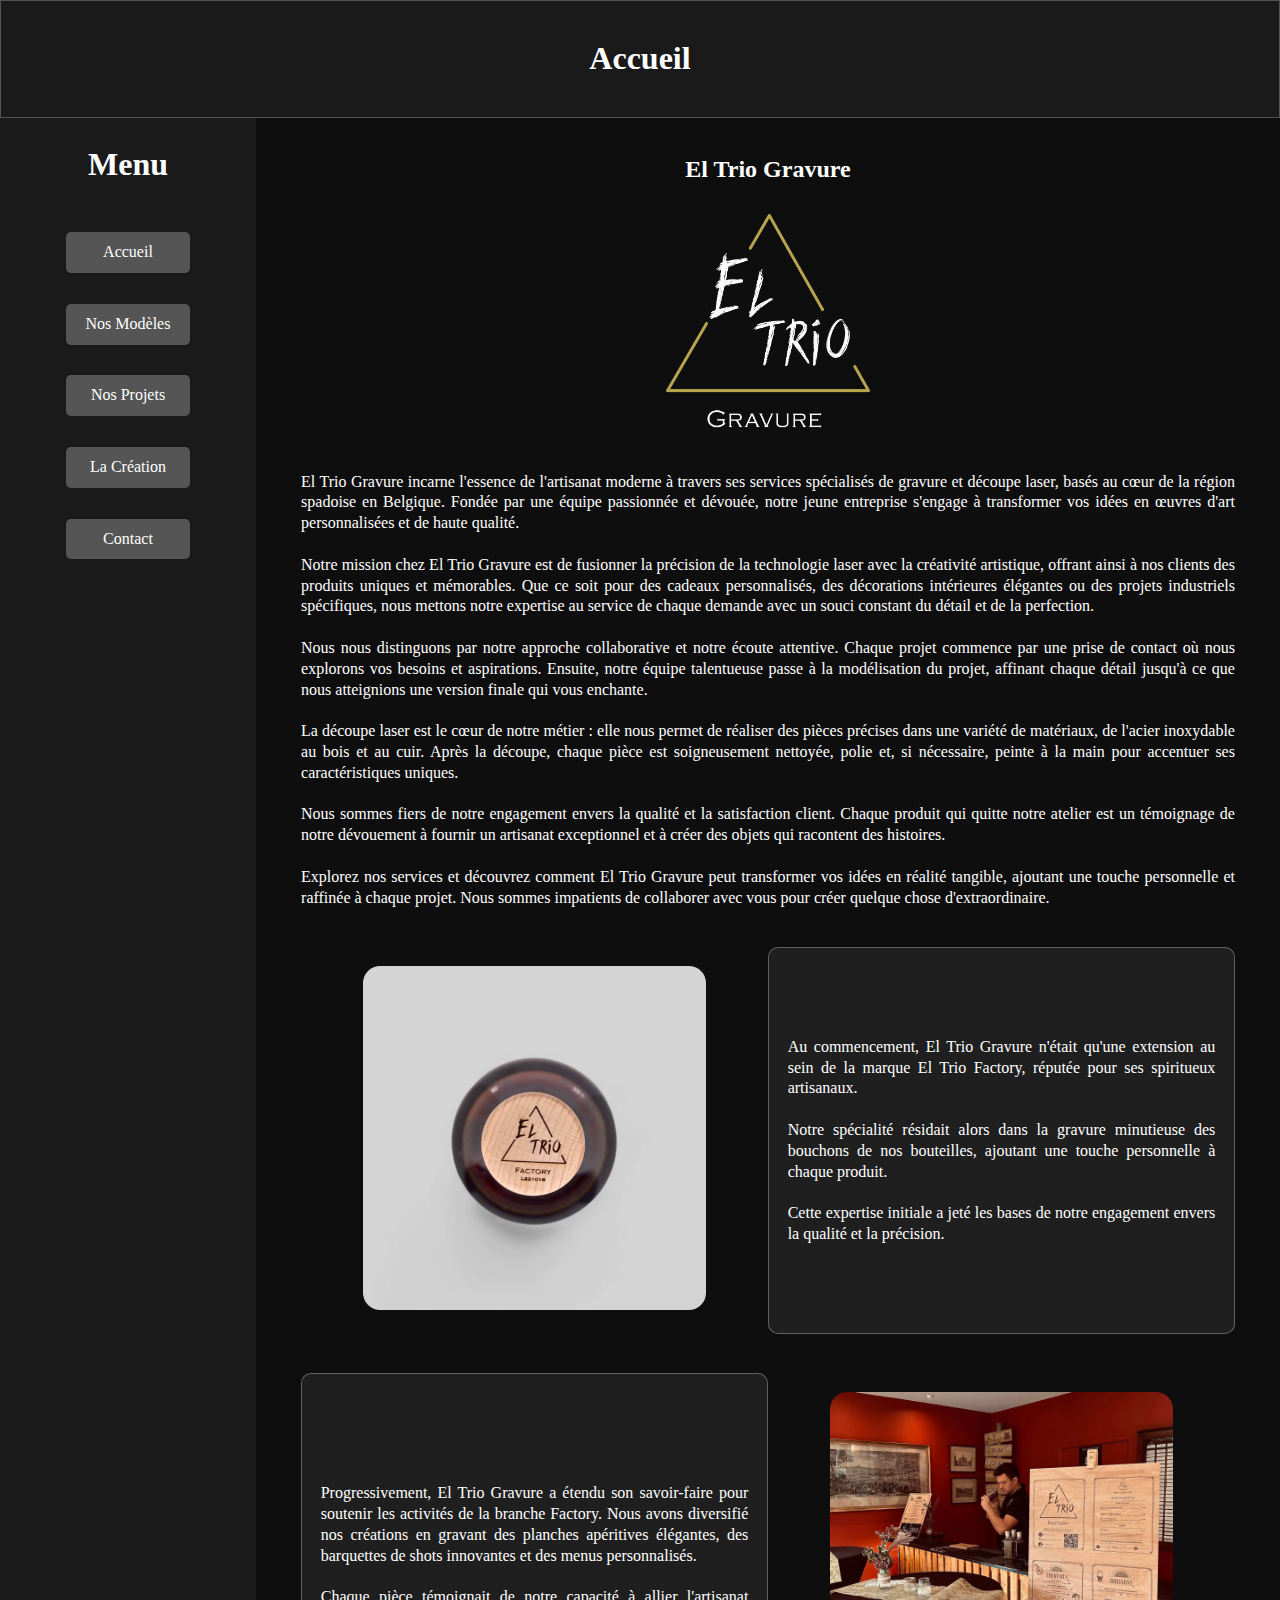
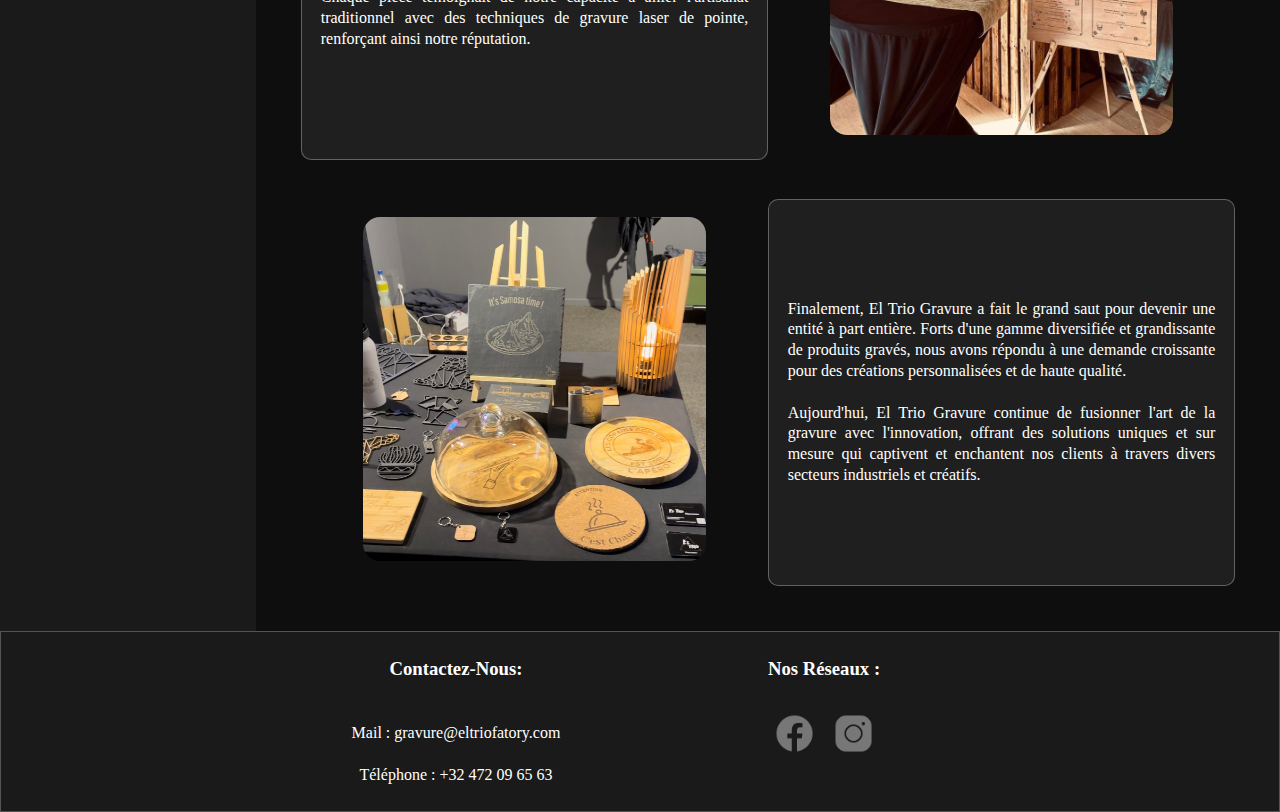
<file: index.html>
<!DOCTYPE html>
<html lang="en">
    <head>
        <meta charset="UTF-8">
        <title>Accueil</title>
        <link rel="icon" href="Ressources/Logo%20avec%20fond%20en%20cercle.png" type="image/png">
        <link rel="stylesheet" href="index.css">
        <link rel="stylesheet" href="normalize.css">
    </head>

    <body>
           <header>
               <h1>Accueil</h1>
           </header>

            <div class="inter">
                <nav>
                    <p><h3>Menu</h3><br><br></p>
                    <ul>
                        <li> <a href="index.html">Accueil</a></li>
                        <br>
                        <li><a href="Nos%20Modèles.html">Nos Modèles</a></li>
                        <br>
                        <li> <a href="Nos%20Projets.html">Nos Projets</a></li>
                        <br>
                        <li> <a href="La%20Création.html">La Création</a></li>
                        <br>
                        <li> <a href="Contact.html">Contact</a></li>
                        <br>
                    </ul>
                </nav>

               <main>
                   <div class="ETG">
                       <p><h2>El Trio Gravure</h2></p>
                   </div>

                   <div class="logo">
                        <img src="Ressources/Logo%20Gravure%20Typo%20Blanche%20sans%20fond%20.png" alt="Logo El Trio Gravure" class="logoimg">
                   </div>

                   <div class="about0">
                       <p>
                           El Trio Gravure incarne l'essence de l'artisanat moderne à travers ses services spécialisés de gravure et découpe laser, basés au cœur de la région spadoise en Belgique. Fondée par une équipe passionnée et dévouée, notre jeune entreprise s'engage à transformer vos idées en œuvres d'art personnalisées et de haute qualité.
                            <br><br>
                           Notre mission chez El Trio Gravure est de fusionner la précision de la technologie laser avec la créativité artistique, offrant ainsi à nos clients des produits uniques et mémorables. Que ce soit pour des cadeaux personnalisés, des décorations intérieures élégantes ou des projets industriels spécifiques, nous mettons notre expertise au service de chaque demande avec un souci constant du détail et de la perfection.
                           <br><br>
                           Nous nous distinguons par notre approche collaborative et notre écoute attentive. Chaque projet commence par une prise de contact où nous explorons vos besoins et aspirations. Ensuite, notre équipe talentueuse passe à la modélisation du projet, affinant chaque détail jusqu'à ce que nous atteignions une version finale qui vous enchante.
                           <br><br>
                           La découpe laser est le cœur de notre métier : elle nous permet de réaliser des pièces précises dans une variété de matériaux, de l'acier inoxydable au bois et au cuir. Après la découpe, chaque pièce est soigneusement nettoyée, polie et, si nécessaire, peinte à la main pour accentuer ses caractéristiques uniques.
                           <br><br>
                           Nous sommes fiers de notre engagement envers la qualité et la satisfaction client. Chaque produit qui quitte notre atelier est un témoignage de notre dévouement à fournir un artisanat exceptionnel et à créer des objets qui racontent des histoires.
                           <br><br>
                           Explorez nos services et découvrez comment El Trio Gravure peut transformer vos idées en réalité tangible, ajoutant une touche personnelle et raffinée à chaque projet. Nous sommes impatients de collaborer avec vous pour créer quelque chose d'extraordinaire.
                       </p>
                   </div>
                   
                   <div class="about1">
                       <div class="imgabout1">
                           <img src="Ressources/bouchon.jpeg" alt="???" class="pic1">
                       </div>

                       <div class="txtabout1">
                           <p>
                               Au commencement, El Trio Gravure n'était qu'une extension au sein de la marque El Trio Factory, réputée pour ses spiritueux artisanaux. <br><br> Notre spécialité résidait alors dans la gravure minutieuse des bouchons de nos bouteilles, ajoutant une touche personnelle à chaque produit.  <br><br>Cette expertise initiale a jeté les bases de notre engagement envers la qualité et la précision.
                           </p>
                       </div>
                   </div>

                   <div class="about2">
                       <div class="imgabout2">
                           <img src="Ressources/menu.jpeg" alt="???" class="pic2">
                       </div>

                       <div class="txtabout2">
                           <p>
                               Progressivement, El Trio Gravure a étendu son savoir-faire pour soutenir les activités de la branche Factory. Nous avons diversifié nos créations en gravant des planches apéritives élégantes, des barquettes de shots innovantes et des menus personnalisés.  <br><br>Chaque pièce témoignait de notre capacité à allier l'artisanat traditionnel avec des techniques de gravure laser de pointe, renforçant ainsi notre réputation.
                           </p>
                       </div>
                   </div>

                   <div class="about3">
                       <div class="imgabout3">
                           <img src="Ressources/etgfinal.jpeg" alt="???" class="pic3">
                       </div>

                       <div class="txtabout3">
                           <p>
                               Finalement, El Trio Gravure a fait le grand saut pour devenir une entité à part entière. Forts d'une gamme diversifiée et grandissante de produits gravés, nous avons répondu à une demande croissante pour des créations personnalisées et de haute qualité. <br><br> Aujourd'hui, El Trio Gravure continue de fusionner l'art de la gravure avec l'innovation, offrant des solutions uniques et sur mesure qui captivent et enchantent nos clients à travers divers secteurs industriels et créatifs.
                           </p>
                       </div>
                   </div>

               </main>
            </div>


            <footer>
                <div class="telmail">
                   <p> <h3>Contactez-Nous: </h3><br><br></p>
                    <p>
                        Mail : <a href="mailto:gravure@eltriofatory.com">gravure@eltriofatory.com</a> <br><br>
                        Téléphone : <a href="tel:+32472096563">+32 472 09 65 63</a>
                    </p>
                </div>
                <div class="reseaux">
                    <h3>Nos Réseaux :<br><br></h3>
                    <p>
                        <a href="https://www.facebook.com/el.trio.gravure" target="_blank"><img src="Ressources/FB2.png" alt="Facebook" class="resicon"></a>
                        <a href="https://www.instagram.com/el_trio_gravure/" target="_blank"><img src="Ressources/IN2.png" alt="Instagram" class="resicon"></a>
                    </p>
                </div>
        </footer>
    </body>
</html>
</file>
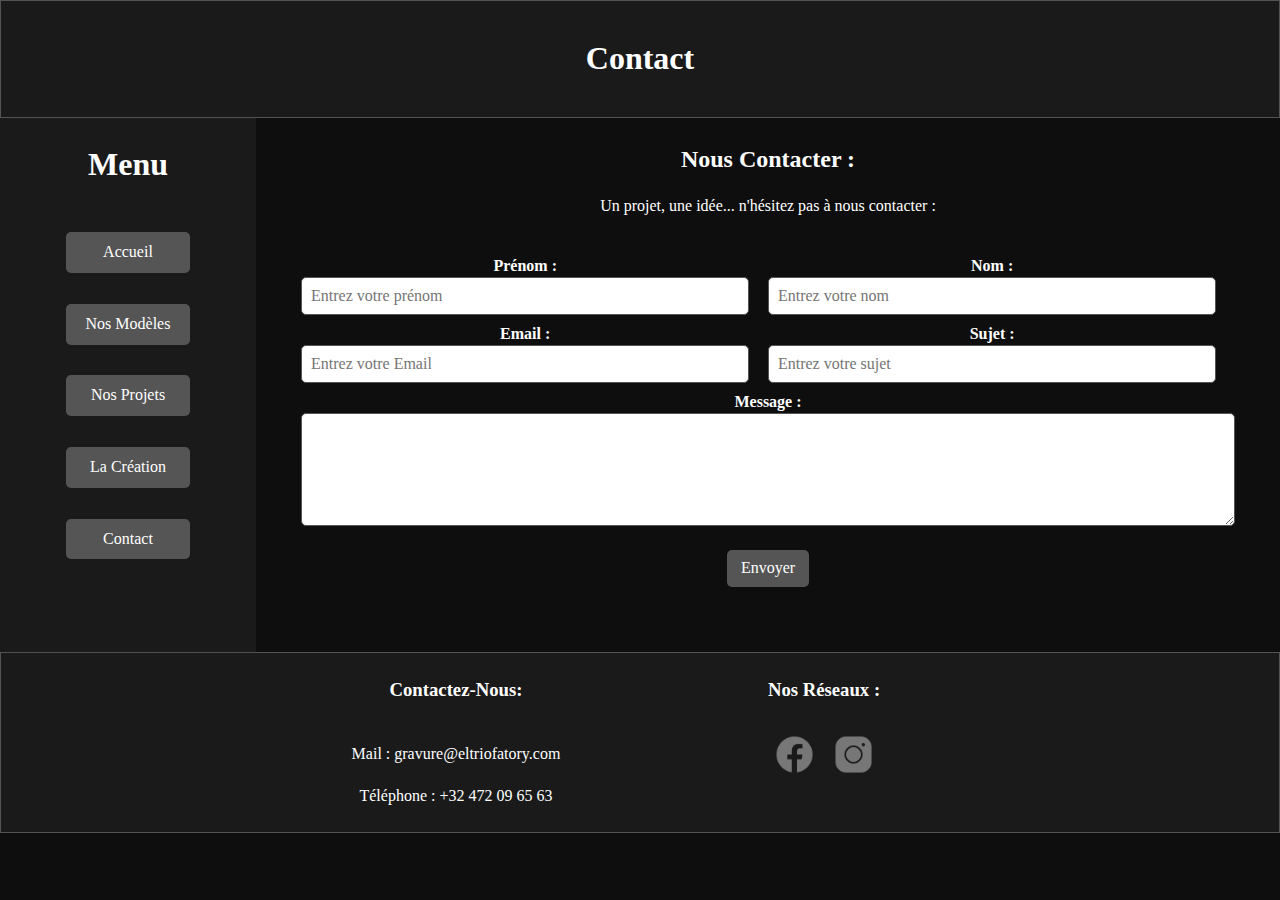
<file: Contact.html>
<!DOCTYPE html>
<html lang="en">
    <head>
        <meta charset="UTF-8">
        <title>Contact</title>
        <link rel="icon" href="Ressources/Logo%20avec%20fond%20en%20cercle.png" type="image/png">
        <link rel="stylesheet" href="Contact.css">
        <link rel="stylesheet" href="normalize.css">
    </head>

    <body>
           <header>
               <h1>Contact</h1>
           </header>

            <div class="inter">
                <nav>
                    <p><h3>Menu</h3><br><br></p>
                    <ul>
                        <li> <a href="index.html">Accueil</a></li>
                        <br>
                        <li><a href="Nos%20Modèles.html">Nos Modèles</a></li>
                        <br>
                        <li> <a href="Nos%20Projets.html">Nos Projets</a></li>
                        <br>
                        <li> <a href="La%20Création.html">La Création</a></li>
                        <br>
                        <li> <a href="Contact.html">Contact</a></li>
                        <br>
                    </ul>
                </nav>

               <main>
                   <div class="Con0">
                       <p><h2>Nous Contacter :</h2> <br></p>
                   </div>

                   <div class="Con1">
                       <p>
                           Un projet, une idée... n'hésitez pas à nous contacter :
                       </p>
                   </div>

                   <div class="formu">
                       <form action="" method="post" >
                           <div class="prenom-nom">
                               <div class="prenom">

                                   <label for="prenom">Prénom :</label>
                                   <input type="text" id="prenom" name="surname" placeholder="Entrez votre prénom" required>
                               </div>

                               <div class="nom">
                                   <label for="nom">Nom :</label>
                                   <input type="text" id="nom" name="name" placeholder="Entrez votre nom" required>
                               </div>
                           </div>
                           <div class="mail-sujet">
                               <div class="mail">
                                    <label for="email">Email : </label>
                                    <input type="email" id="email" name="email" placeholder="Entrez votre Email" required>
                               </div>

                               <div class="sujet">
                                    <label for="sujet">Sujet : </label>
                                    <input type="text" id="sujet" name="subject" placeholder="Entrez votre sujet" required>
                               </div>
                           </div>

                           <div class="message">
                                <label for="texte">Message : </label>
                                <textarea id="texte" name="message" rows="4" required></textarea>
                           </div>

                           <div class="envoyer">
                               <button type="submit">Envoyer</button>
                           </div>

                       </form>

                   </div>
               </main>
            </div>


            <footer>
                <div class="telmail">
                    <p> <h3>Contactez-Nous: </h3><br><br></p>
                    <p>
                        Mail : <a href="mailto:gravure@eltriofatory.com">gravure@eltriofatory.com</a> <br><br>
                        Téléphone : <a href="tel:+32472096563">+32 472 09 65 63</a>
                    </p>
                </div>
                <div class="reseaux">
                    <h3>Nos Réseaux :<br><br></h3>
                    <p>
                        <a href="https://www.facebook.com/el.trio.gravure" target="_blank"><img src="Ressources/FB2.png" alt="Facebook" class="resicon"></a>
                        <a href="https://www.instagram.com/el_trio_gravure/" target="_blank"><img src="Ressources/IN2.png" alt="Instagram" class="resicon"></a>
                    </p>
                </div>
            </footer>
    </body>
</html>
</file>
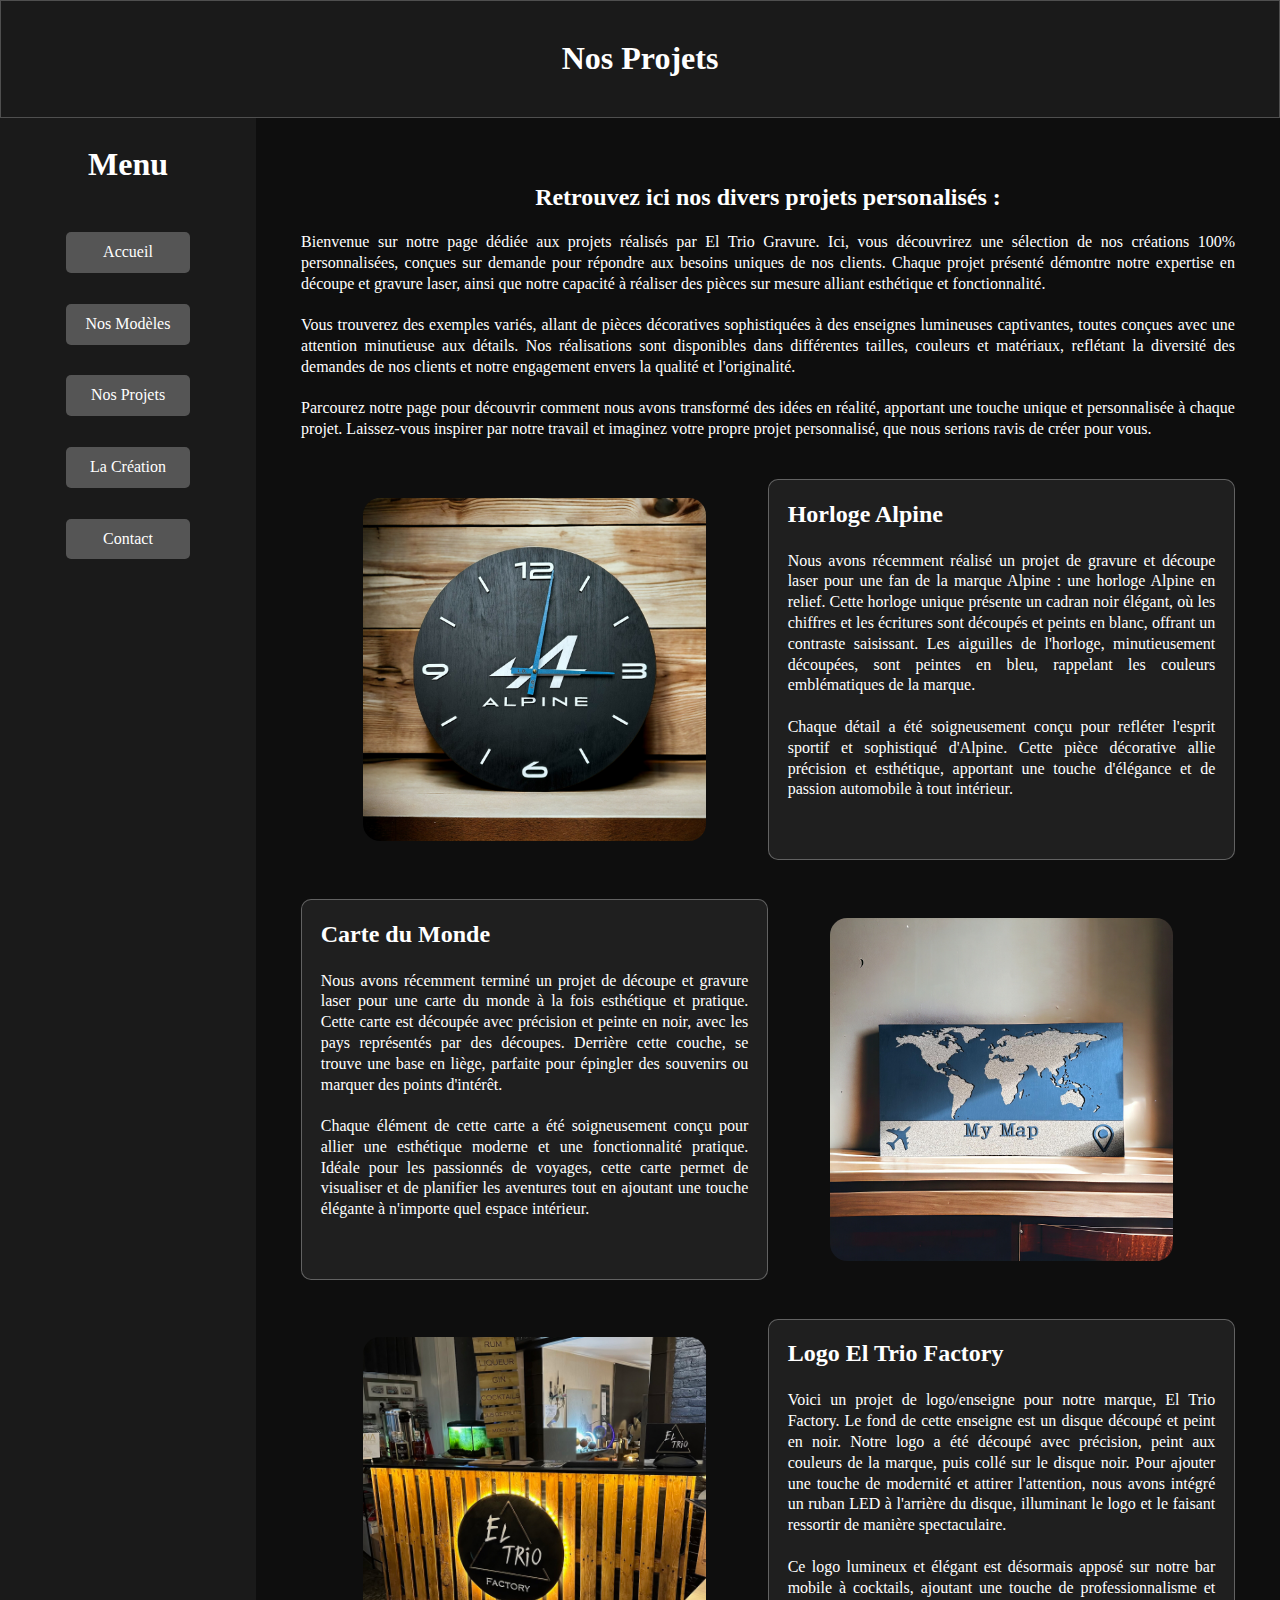
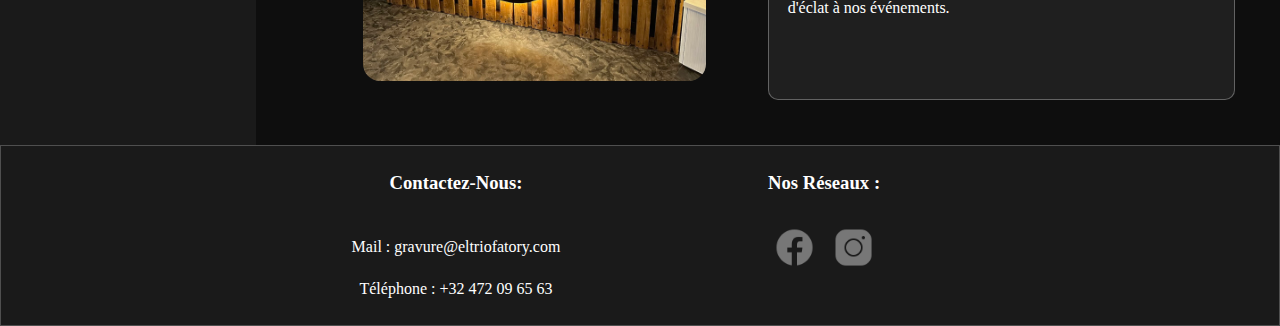
<file: Nos Projets.html>
<!DOCTYPE html>
<html lang="en">
    <head>
        <meta charset="UTF-8">
        <title>Nos Projets</title>
        <link rel="icon" href="Ressources/Logo%20avec%20fond%20en%20cercle.png" type="image/png">
        <link rel="stylesheet" href="Nos%20Projets.css">
        <link rel="stylesheet" href="normalize.css">
    </head>

    <body>
           <header>
               <h1>Nos Projets</h1>
           </header>
            <div class="inter">
                <nav>
                    <p><h3>Menu</h3><br><br></p>
                    <ul>
                        <li> <a href="index.html">Accueil</a></li>
                        <br>
                        <li><a href="Nos%20Modèles.html">Nos Modèles</a></li>
                        <br>
                        <li> <a href="Nos%20Projets.html">Nos Projets</a></li>
                        <br>
                        <li> <a href="La%20Création.html">La Création</a></li>
                        <br>
                        <li> <a href="Contact.html">Contact</a></li>
                        <br>
                    </ul>
                </nav>

               <main>
                   <div class="pr0">
                       <h2>Retrouvez ici nos divers projets personalisés : </h2>
                       <p>
                           Bienvenue sur notre page dédiée aux projets réalisés par El Trio Gravure. Ici, vous découvrirez une sélection de nos créations 100% personnalisées, conçues sur demande pour répondre aux besoins uniques de nos clients. Chaque projet présenté démontre notre expertise en découpe et gravure laser, ainsi que notre capacité à réaliser des pièces sur mesure alliant esthétique et fonctionnalité.
                            <br><br>
                           Vous trouverez des exemples variés, allant de pièces décoratives sophistiquées à des enseignes lumineuses captivantes, toutes conçues avec une attention minutieuse aux détails. Nos réalisations sont disponibles dans différentes tailles, couleurs et matériaux, reflétant la diversité des demandes de nos clients et notre engagement envers la qualité et l'originalité.
                            <br><br>
                           Parcourez notre page pour découvrir comment nous avons transformé des idées en réalité, apportant une touche unique et personnalisée à chaque projet. Laissez-vous inspirer par notre travail et imaginez votre propre projet personnalisé, que nous serions ravis de créer pour vous.
                       </p>
                   </div>
                   
                   <div class="pr1">
                       <div class="imgpr1">
                           <img src="Ressources/horloge.JPG" alt="horloge alpine réalisée à la gravuse/découpeuse laser." class="pic1">
                       </div>

                       <div class="txtpr1">
                           <h2>Horloge Alpine</h2>
                           <p>
                               <br>Nous avons récemment réalisé un projet de gravure et découpe laser pour une fan de la marque Alpine : une horloge Alpine en relief. Cette horloge unique présente un cadran noir élégant, où les chiffres et les écritures sont découpés et peints en blanc, offrant un contraste saisissant. Les aiguilles de l'horloge, minutieusement découpées, sont peintes en bleu, rappelant les couleurs emblématiques de la marque. <br><br>Chaque détail a été soigneusement conçu pour refléter l'esprit sportif et sophistiqué d'Alpine. Cette pièce décorative allie précision et esthétique, apportant une touche d'élégance et de passion automobile à tout intérieur.
                           </p>
                       </div>
                   </div>

                   <div class="pr2">
                       <div class="imgpr2">
                           <img src="Ressources/worldmap.JPG" alt="Carte du monde en bois et liège." class="pic2">
                       </div>

                       <div class="txtpr2">
                           <h2>Carte du Monde</h2>
                           <p>
                               <br>Nous avons récemment terminé un projet de découpe et gravure laser pour une carte du monde à la fois esthétique et pratique. Cette carte est découpée avec précision et peinte en noir, avec les pays représentés par des découpes. Derrière cette couche, se trouve une base en liège, parfaite pour épingler des souvenirs ou marquer des points d'intérêt. <br><br>Chaque élément de cette carte a été soigneusement conçu pour allier une esthétique moderne et une fonctionnalité pratique. Idéale pour les passionnés de voyages, cette carte permet de visualiser et de planifier les aventures tout en ajoutant une touche élégante à n'importe quel espace intérieur.
                           </p>
                       </div>
                   </div>

                   <div class="pr3">
                       <div class="imgpr3">
                           <img src="Ressources/logobar.jpeg" alt="Logo en bois de la société El Trio Factory réalisé à la graveuse laser" class="pic3">
                       </div>

                       <div class="txtpr3">
                           <h2>Logo El Trio Factory</h2>
                           <p>
                               <br>Voici un projet de logo/enseigne pour notre marque, El Trio Factory. Le fond de cette enseigne est un disque découpé et peint en noir. Notre logo a été découpé avec précision, peint aux couleurs de la marque, puis collé sur le disque noir. Pour ajouter une touche de modernité et attirer l'attention, nous avons intégré un ruban LED à l'arrière du disque, illuminant le logo et le faisant ressortir de manière spectaculaire. <br><br>Ce logo lumineux et élégant est désormais apposé sur notre bar mobile à cocktails, ajoutant une touche de professionnalisme et d'éclat à nos événements.
                           </p>
                       </div>
                   </div>

               </main>
            </div>


            <footer>
                <div class="telmail">
                    <p> <h3>Contactez-Nous: </h3><br><br></p>
                    <p>
                        Mail : <a href="mailto:gravure@eltriofatory.com">gravure@eltriofatory.com</a> <br><br>
                        Téléphone : <a href="tel:+32472096563">+32 472 09 65 63</a>
                    </p>
                </div>
                <div class="reseaux">
                    <h3>Nos Réseaux :<br><br></h3>
                    <p>
                        <a href="https://www.facebook.com/el.trio.gravure" target="_blank"><img src="Ressources/FB2.png" alt="Facebook" class="resicon"></a>
                        <a href="https://www.instagram.com/el_trio_gravure/" target="_blank"><img src="Ressources/IN2.png" alt="Instagram" class="resicon"></a>
                    </p>
                </div>
            </footer>

    </body>
</html>
</file>
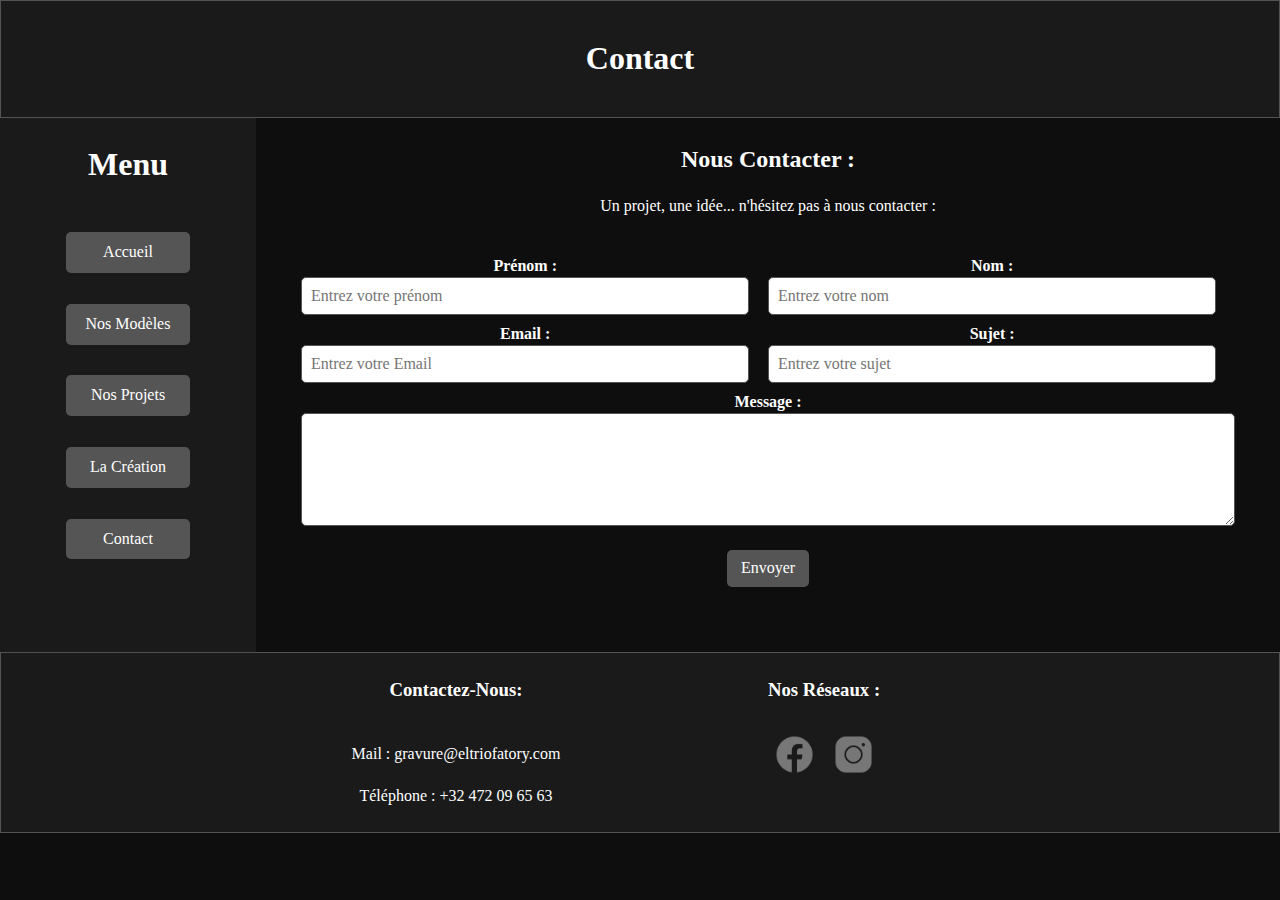
<file: El Trio Gravure/Contact/Contact.html>
<!DOCTYPE html>
<html lang="en">
    <head>
        <meta charset="UTF-8">
        <title>Contact</title>
        <link rel="icon" href="../Ressources/Logo%20avec%20fond%20en%20cercle.png" type="image/png">
        <link rel="stylesheet" href="Contact.css">
        <link rel="stylesheet" href="../normalize.css">
    </head>

    <body>
        <div class="all"></div>
           <header>
               <h1>Contact</h1>
           </header>
            <div class="inter">
                <nav>
                    <p><h3>Menu</h3><br><br></p>
                    <ul>
                        <li> <a href="../Accueil/Accueil.html">Accueil</a></li>
                        <br>
                        <li><a href="../Nos%20Modèles/Nos%20Modèles.html">Nos Modèles</a></li>
                        <br>
                        <li> <a href="../Nos%20Projets/Nos%20Projets.html">Nos Projets</a></li>
                        <br>
                        <li> <a href="../La%20Creation/La%20Création.html">La Création</a></li>
                        <br>
                        <li> <a href="../Contact/Contact.html">Contact</a></li>
                        <br>
                    </ul>
                </nav>

               <main>
                   <div class="Con0">
                       <p><h2>Nous Contacter :</h2> <br></p>
                   </div>

                   <div class="Con1">
                       <p>
                           Un projet, une idée... n'hésitez pas à nous contacter :
                       </p>
                   </div>

                   <div class="formu">
                       <form action="" method="post" >
                           <div class="prenom-nom">
                               <div class="prenom">

                                   <label for="prenom">Prénom :</label>
                                   <input type="text" id="prenom" name="surname" placeholder="Entrez votre prénom" required>
                               </div>

                               <div class="nom">
                                   <label for="nom">Nom :</label>
                                   <input type="text" id="nom" name="name" placeholder="Entrez votre nom" required>
                               </div>
                           </div>
                           <div class="mail-sujet">
                               <div class="mail">
                                    <label for="email">Email : </label>
                                    <input type="email" id="email" name="email" placeholder="Entrez votre Email" required>
                               </div>

                               <div class="sujet">
                                    <label for="sujet">Sujet : </label>
                                    <input type="text" id="sujet" name="subject" placeholder="Entrez votre sujet" required>
                               </div>
                           </div>

                           <div class="message">
                                <label for="texte">Message : </label>
                                <textarea id="texte" name="message" rows="4" required></textarea>
                           </div>

                           <div class="envoyer">
                               <button type="submit">Envoyer</button>
                           </div>

                       </form>

                   </div>
               </main>
            </div>


        <footer>
            <div class="telmail">
                <p> <h3>Contactez-Nous: </h3><br><br></p>
                <p>
                    Mail : <a href="mailto:gravure@eltriofatory.com">gravure@eltriofatory.com</a> <br><br>
                    Téléphone : <a href="tel:+32472096563">+32 472 09 65 63</a>
                </p>
            </div>
            <div class="reseaux">
                <h3>Nos Réseaux :<br><br></h3>
                <p>
                    <a href="https://www.facebook.com/el.trio.gravure" target="_blank"><img src="../Ressources/FB2.png" alt="Facebook" class="resicon"></a>
                    <a href="https://www.instagram.com/el_trio_gravure/" target="_blank"><img src="../Ressources/IN2.png" alt="Instagram" class="resicon"></a>
                </p>
            </div>
        </footer>
        </div>
    </body>
</html>
</file>
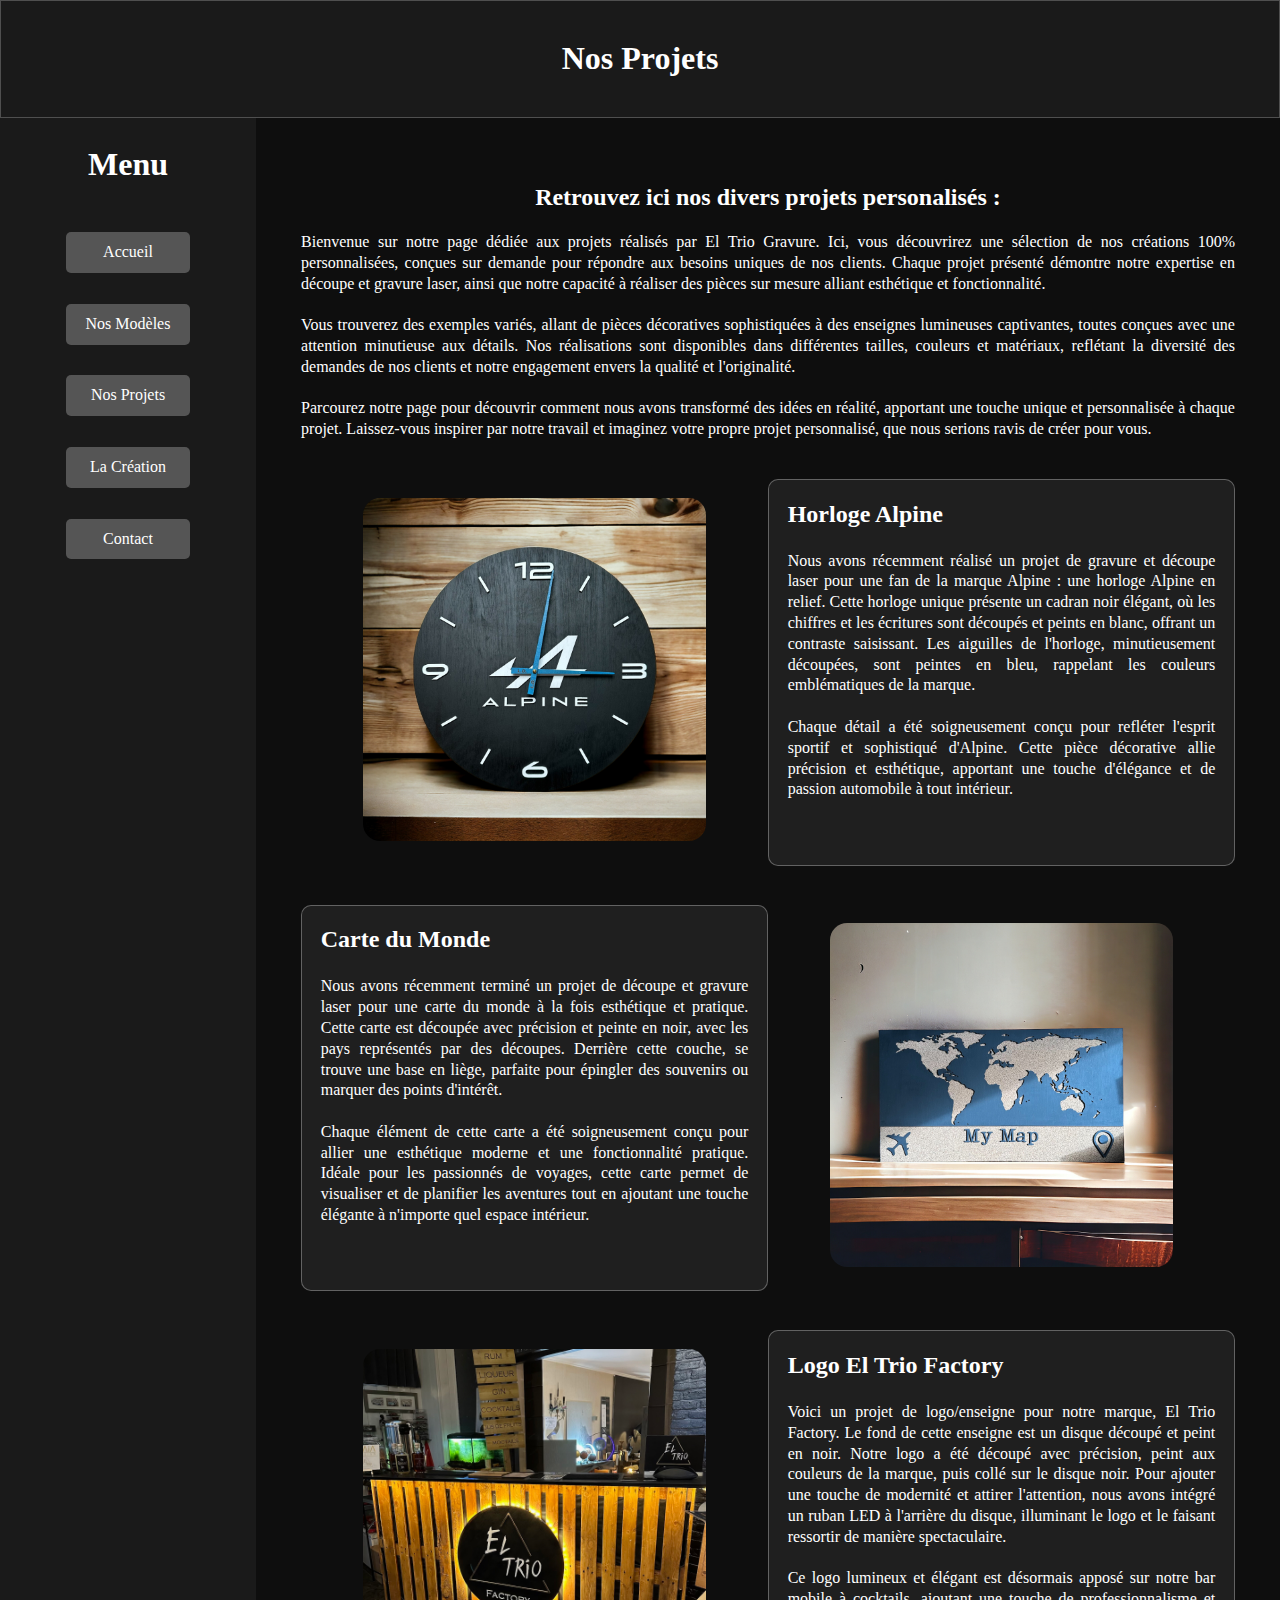
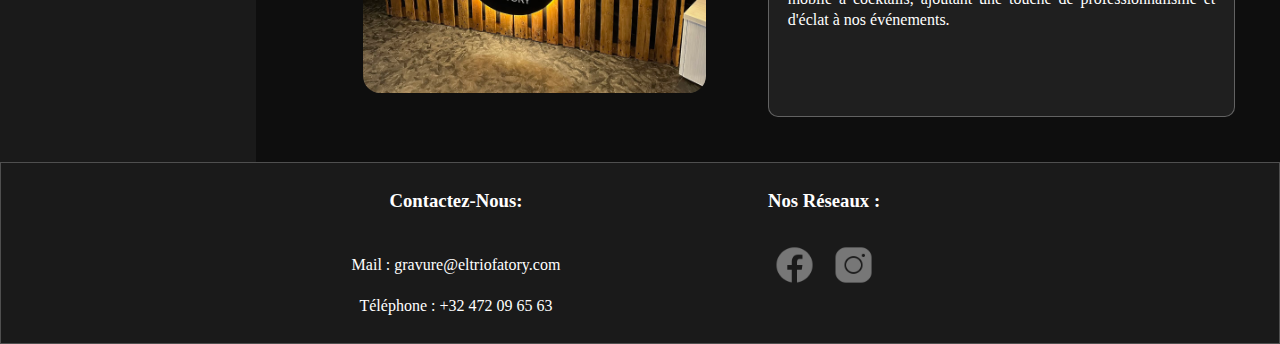
<file: El Trio Gravure/Nos Projets/Nos Projets.html>
<!DOCTYPE html>
<html lang="en">
    <head>
        <meta charset="UTF-8">
        <title>Nos Projets</title>
        <link rel="icon" href="../Ressources/Logo%20avec%20fond%20en%20cercle.png" type="image/png">
        <link rel="stylesheet" href="Nos%20Projets.css">
        <link rel="stylesheet" href="../normalize.css">
    </head>

    <body>
        <div class="all"></div>
           <header>
               <h1>Nos Projets</h1>
           </header>
            <div class="inter">
                <nav>
                    <p><h3>Menu</h3><br><br></p>
                    <ul>
                        <li> <a href="../Accueil/Accueil.html">Accueil</a></li>
                        <br>
                        <li><a href="../Nos%20Modèles/Nos%20Modèles.html">Nos Modèles</a></li>
                        <br>
                        <li> <a href="../Nos%20Projets/Nos%20Projets.html">Nos Projets</a></li>
                        <br>
                        <li> <a href="../La%20Creation/La%20Création.html">La Création</a></li>
                        <br>
                        <li> <a href="../Contact/Contact.html">Contact</a></li>
                        <br>
                    </ul>
                </nav>

               <main>
                   <div class="pr0">
                       <h2>Retrouvez ici nos divers projets personalisés : </h2>
                       <p>
                           Bienvenue sur notre page dédiée aux projets réalisés par El Trio Gravure. Ici, vous découvrirez une sélection de nos créations 100% personnalisées, conçues sur demande pour répondre aux besoins uniques de nos clients. Chaque projet présenté démontre notre expertise en découpe et gravure laser, ainsi que notre capacité à réaliser des pièces sur mesure alliant esthétique et fonctionnalité.
                            <br><br>
                           Vous trouverez des exemples variés, allant de pièces décoratives sophistiquées à des enseignes lumineuses captivantes, toutes conçues avec une attention minutieuse aux détails. Nos réalisations sont disponibles dans différentes tailles, couleurs et matériaux, reflétant la diversité des demandes de nos clients et notre engagement envers la qualité et l'originalité.
                            <br><br>
                           Parcourez notre page pour découvrir comment nous avons transformé des idées en réalité, apportant une touche unique et personnalisée à chaque projet. Laissez-vous inspirer par notre travail et imaginez votre propre projet personnalisé, que nous serions ravis de créer pour vous.
                       </p>
                   </div>
                   
                   <div class="pr1">
                       <div class="imgpr1">
                           <img src="../Ressources/horloge.JPG" alt="horloge alpine réalisée à la gravuse/découpeuse laser." class="pic1">
                       </div>

                       <div class="txtpr1">
                           <h2>Horloge Alpine</h2>
                           <p>
                               <br>Nous avons récemment réalisé un projet de gravure et découpe laser pour une fan de la marque Alpine : une horloge Alpine en relief. Cette horloge unique présente un cadran noir élégant, où les chiffres et les écritures sont découpés et peints en blanc, offrant un contraste saisissant. Les aiguilles de l'horloge, minutieusement découpées, sont peintes en bleu, rappelant les couleurs emblématiques de la marque. <br><br>Chaque détail a été soigneusement conçu pour refléter l'esprit sportif et sophistiqué d'Alpine. Cette pièce décorative allie précision et esthétique, apportant une touche d'élégance et de passion automobile à tout intérieur.
                           </p>
                       </div>
                   </div>

                   <div class="pr2">
                       <div class="imgpr2">
                           <img src="../Ressources/worldmap.JPG" alt="Carte du monde en bois et liège." class="pic2">
                       </div>

                       <div class="txtpr2">
                           <h2>Carte du Monde</h2>
                           <p>
                               <br>Nous avons récemment terminé un projet de découpe et gravure laser pour une carte du monde à la fois esthétique et pratique. Cette carte est découpée avec précision et peinte en noir, avec les pays représentés par des découpes. Derrière cette couche, se trouve une base en liège, parfaite pour épingler des souvenirs ou marquer des points d'intérêt. <br><br>Chaque élément de cette carte a été soigneusement conçu pour allier une esthétique moderne et une fonctionnalité pratique. Idéale pour les passionnés de voyages, cette carte permet de visualiser et de planifier les aventures tout en ajoutant une touche élégante à n'importe quel espace intérieur.
                           </p>
                       </div>
                   </div>

                   <div class="pr3">
                       <div class="imgpr3">
                           <img src="../Ressources/logobar.jpeg" alt="Logo en bois de la société El Trio Factory réalisé à la graveuse laser" class="pic3">
                       </div>

                       <div class="txtpr3">
                           <h2>Logo El Trio Factory</h2>
                           <p>
                               <br>Voici un projet de logo/enseigne pour notre marque, El Trio Factory. Le fond de cette enseigne est un disque découpé et peint en noir. Notre logo a été découpé avec précision, peint aux couleurs de la marque, puis collé sur le disque noir. Pour ajouter une touche de modernité et attirer l'attention, nous avons intégré un ruban LED à l'arrière du disque, illuminant le logo et le faisant ressortir de manière spectaculaire. <br><br>Ce logo lumineux et élégant est désormais apposé sur notre bar mobile à cocktails, ajoutant une touche de professionnalisme et d'éclat à nos événements.
                           </p>
                       </div>
                   </div>

               </main>
            </div>


                <footer>
                    <div class="telmail">
                        <p> <h3>Contactez-Nous: </h3><br><br></p>
                        <p>
                            Mail : <a href="mailto:gravure@eltriofatory.com">gravure@eltriofatory.com</a> <br><br>
                            Téléphone : <a href="tel:+32472096563">+32 472 09 65 63</a>
                        </p>
                    </div>
                    <div class="reseaux">
                        <h3>Nos Réseaux :<br><br></h3>
                        <p>
                            <a href="https://www.facebook.com/el.trio.gravure" target="_blank"><img src="../Ressources/FB2.png" alt="Facebook" class="resicon"></a>
                            <a href="https://www.instagram.com/el_trio_gravure/" target="_blank"><img src="../Ressources/IN2.png" alt="Instagram" class="resicon"></a>
                        </p>
                    </div>
                </footer>
        </div>
    </body>
</html>
</file>
<file: index.css>
*{
    margin: 0;
    padding: 0;
    box-sizing: border-box;
    color: white;
    line-height: 1.3;
}



body {
    display: flex;
    flex-direction: column;
    min-height: 100vh;
    background: #0e0e0e;
}

    header{
        border:1px solid rgba(255, 255, 255, 0.25);

        width: 100%;
        background-color: #1a1a1a;
        color: white;
        text-align: center;
        padding: 1em 0;
    }

    .inter{
        display: flex;
        flex-direction: row;
    }

        nav{
            padding: 2%;
            width: 20%;
            background-color: #1a1a1a;
            color: white;
            display: flex;
            flex-direction: column;
            align-items: center;
        }
            nav h3{
                font-size: 2em;
            }
            nav ul{
                list-style-type: none;
                text-align: center;
            }
                nav a {
                    display: block;
                    padding: 10px 20px;
                    margin: 5px 0;
                    background-color: #555;
                    color: white;
                    text-align: center;
                    text-decoration: none;
                    border-radius: 5px;
                    transition: background-color 0.3s ease;
                }

                nav a:hover {
                    background-color: #777;
                }


        main{
                    display: flex;
                    flex-direction: column;
                    padding: 2%;
                    width: 80%;
                    text-align: center;
                }

                    .ETG{
                        padding: 1%;
                    }

                    .about0{
                        text-align: justify;
                        color: white;
                        padding: 2%;
                    }

                        .logo{
                            display: flex;
                            justify-content: center;
                        }

                        .logoimg{
                            padding: 2%;
                            width: 25%;
                        }
                   .about1{
                       display: flex;
                       flex-direction: row;
                       padding: 2%;
                       width: 100%;
                   }
                        .imgabout1{
                            width: 50%;
                            padding: 2%;
                        }
                            .pic1{
                                width: 80%;
                                border-radius: 5%;
                            }

                        .txtabout1{
                            color: white;
                            width: 50%;
                            border:  1px solid rgba(255, 255, 255, 0.3);
                            border-radius: 10px;
                            background: #1f1f1f;
                            padding: 2%;
                            text-align: justify;
                            display: flex;
                            align-items: center;
                        }

                    .about2{
                        display: flex;
                        flex-direction: row-reverse;
                        padding: 2%;
                        width: 100%;
                    }
                        .imgabout2{
                            width: 50%;
                            padding: 2%;
                        }
                            .pic2{
                                width: 80%;
                                border-radius: 5%;
                            }

                        .txtabout2{
                            color: white;
                            width: 50%;
                            border:  1px solid rgba(255, 255, 255, 0.3);
                            border-radius: 10px;
                            background: #1f1f1f;
                            padding: 2%;
                            text-align: justify;
                            display: flex;
                            align-items: center;
                        }

                    .about3{
                        display: flex;
                        flex-direction: row;
                        padding: 2%;
                        width: 100%;
                    }
                        .imgabout3{
                            width: 50%;
                            padding: 2%;
                        }
                            .pic3{
                                width: 80%;
                                border-radius: 5%;
                            }

                        .txtabout3{
                            color: white;
                            width: 50%;
                            border:  1px solid rgba(255, 255, 255, 0.3);
                            border-radius: 10px;
                            background: #1f1f1f;
                            padding: 2%;
                            text-align: justify;
                            display: flex;
                            align-items: center;
                        }

    footer{
        display:flex;
        width: 100%;
        justify-content: center;
        border:1px solid rgba(255, 255, 255, 0.25);
        background: #1a1a1a;
        padding: 2%;
        color: white;
    }
        footer a{
            text-decoration: none;
        }
        footer a:hover{
            text-decoration: underline;
        }
        .telmail{
            width: 30%;
            text-align: center;
            color: white;
        }
            .telmail p{
                text-decoration: ;
            }
        .reseaux {
            width: 30%;
            text-align: center;
            color:white ;
        }
            .resicon {
                padding: 2%;
                width: 15%;
                vertical-align: middle;
                transition: filter 0.3s ease;
            }

            .resicon:hover {
                filter: brightness(1.5);
            }

@media all and (orientation: portrait) {

    body {
        font-size: 20px;
    }

    h1 {
        font-size: 2em;
    }

    h2 {
        font-size: 1.7em;
    }

    h3 {
        font-size: 1.37em;
    }

    h4 {
        font-size: 1.2em;
    }

    h5 {
        font-size: 1em;
    }

    h6 {
        font-size: 0.83em;
    }

    p {
        font-size: 1.5em;
    }

    .about1{
        margin-top: 10%;
        display: flex;
        flex-direction: column;
        padding: 2%;
        width: 100%;
    }
        .imgabout1{
            width: 100%;
            padding: 2%;
        }
            .pic1{
                width: 80%;
                border-radius: 5%;
            }

        .txtabout1{
            margin-top: 5%;
            color: white;
            width: 100%;
            border:  1px solid rgba(255, 255, 255, 0.3);
            border-radius: 20px;
            background: #1f1f1f;
            padding: 2%;
            text-align: justify;
            display: flex;
            align-items: center;
        }

    .about2{
        margin-top: 10%;
        display: flex;
        flex-direction: column;
        padding: 2%;
        width: 100%;
    }
        .imgabout2{
            width: 100%;
            padding: 2%;
        }
            .pic2{
                width: 80%;
                border-radius: 5%;
            }

        .txtabout2{
            margin-top: 5%;
            color: white;
            width: 100%;
            border:  1px solid rgba(255, 255, 255, 0.3);
            border-radius: 20px;
            background: #1f1f1f;
            padding: 2%;
            text-align: justify;
            display: flex;
            align-items: center;
        }

    .about3{
        margin-top: 10%;
        display: flex;
        flex-direction: column;
        padding: 2%;
        width: 100%;
    }
        .imgabout3{
            width: 100%;
            padding: 2%;
        }
            .pic3{
                width: 80%;
                border-radius: 5%;
            }

        .txtabout3{
            margin-top: 5%;
            color: white;
            width: 100%;
            border:  1px solid rgba(255, 255, 255, 0.3);
            border-radius: 20px;
            background: #1f1f1f;
            padding: 2%;
            text-align: justify;
            display: flex;
            align-items: center;
        }

    footer{
        display:flex;
        width: 100%;
        justify-content: space-evenly;
        border:1px solid rgba(255, 255, 255, 0.25);
        background: #1a1a1a;
        padding: 2%;
        color: white;
    }

        footer a{
            text-decoration: none;
        }
        footer a:hover{
            text-decoration: underline;
        }
            .telmail{
                width: 45%;
                text-align: center;
                color: white;
            }
            .reseaux {
                width: 45%;
                text-align: center;
                color:white ;
            }

                .reseaux p{
                    display: flex;
                    justify-content: space-evenly;
                }
                .resicon {
                    padding: 2%;
                    width: 100%;
                    vertical-align: middle;
                    transition: filter 0.3s ease;
                }

                .resicon:hover {
                    filter: brightness(1.5);
                }
}
</file>
<file: Contact.css>
*{
    margin: 0;
    padding: 0;
    box-sizing: border-box;
    line-height: 1.3;
}


a{
    color: white;
    text-decoration: none;
}


body {
    display: flex;
    flex-direction: column;
    min-height: 100vh;
    background: #0e0e0e;
}


    header{
        border:1px solid rgba(255, 255, 255, 0.25);

        width: 100%;
        background-color: #1a1a1a;
        color: white;
        text-align: center;
        padding: 1em 0;
    }

    .inter{
        display: flex;
        flex-direction: row;
    }

        nav{
            padding: 2%;
            width: 20%;
            background-color: #1a1a1a;
            color: white;
            display: flex;
            flex-direction: column;
            align-items: center;
        }

            nav h3{
                font-size: 2em;
            }

            nav ul{
                list-style-type: none;
                text-align: center;
            }
                nav a {
                    display: block;
                    padding: 10px 20px;
                    margin: 5px 0;
                    background-color: #555;
                    color: white;
                    text-align: center;
                    text-decoration: none;
                    border-radius: 5px;
                    transition: background-color 0.3s ease;
                }

                nav a:hover {
                    background-color: #777;
                }

        main{
            display: flex;
            flex-direction: column;
            align-items: center;
            padding: 2%;
            width: 80%;
            color: white;
            text-align: center;
        }

            .formu {
                padding: 2%;
                margin-top: 2%;
                margin-bottom: 2%;
            }

                .formu form {
                    display: flex;
                    flex-direction: column;
                }

                    .formu .prenom-nom {
                        display: flex;
                        justify-content: space-between;
                    }

                        .formu .prenom-nom > div {
                            flex: 1;
                            margin-right: 2%;
                        }

                    .formu .mail-sujet {
                        display: flex;
                        justify-content: space-between;
                    }

                        .formu .mail-sujet > div {
                            flex: 1;
                            margin-right: 2%;
                        }

                    .formu label {
                        font-weight: bold;
                    }

                .formu input[type="text"],
                .formu input[type="email"],
                .formu textarea {
                    padding: 2%;
                    margin-bottom: 2%;
                    border: 1px solid #555555;
                    border-radius: 5px;
                    width: 100%;
                    box-sizing: border-box;
                }

                .formu button[type="submit"] {
                    padding: 1% 1.5%;
                    border: none;
                    border-radius: 5px;
                    background-color: #555555;
                    color: white;
                    cursor: pointer;
                    transition: background-color 0.3s ease;
                }

                .formu button[type="submit"]:hover {
                    background-color: #777777;
                }

    footer{
        display:flex;
        width: 100%;
        justify-content: center;
        border:1px solid rgba(255, 255, 255, 0.25);
        background: #1a1a1a;
        padding: 2%;
        color: white;
    }
        footer a{
            text-decoration: none;
        }
        footer a:hover{
            text-decoration: underline;
        }
        .telmail{
            width: 30%;
            text-align: center;
            color: white;
        }
        .reseaux {
            width: 30%;
            text-align: center;
            color:white ;
        }
            .resicon {
                padding: 2%;
                width: 15%;
                vertical-align: middle;
                transition: filter 0.3s ease;
            }

            .resicon:hover {
                filter: brightness(1.5);
            }


@media all and (orientation: portrait) {

    body {
        font-size: 20px;
    }

    h1 {
        font-size: 2em;
    }

    h2 {
        font-size: 1.7em;
    }

    h3 {
        font-size: 1.37em;
    }

    h4 {
        font-size: 1.2em;
    }

    h5 {
        font-size: 1em;
    }

    h6 {
        font-size: 0.83em;
    }

    p {
        font-size: 1.5em;
    }

    footer{
        display:flex;
        width: 100%;
        justify-content: space-evenly;
        border:1px solid rgba(255, 255, 255, 0.25);
        background: #1a1a1a;
        padding: 2%;
        color: white;
    }

        footer a{
            text-decoration: none;
        }
        footer a:hover{
            text-decoration: underline;
        }
            .telmail{
                width: 45%;
                text-align: center;
                color: white;
            }
            .reseaux {
                width: 45%;
                text-align: center;
                color:white ;
            }

                .reseaux p{
                    display: flex;
                    justify-content: space-evenly;
                }
                    .resicon {
                        padding: 2%;
                        width: 100%;
                        vertical-align: middle;
                        transition: filter 0.3s ease;
                    }

                    .resicon:hover {
                        filter: brightness(1.5);
                    }
}
</file>
<file: El Trio Gravure/Contact/Contact.css>
*{
    margin: 0;
    padding: 0;
    box-sizing: border-box;
    line-height: 1.3;
}

a{
    color: white;
    text-decoration: none;
}


body {
    display: flex;
    flex-direction: column;
    min-height: 100vh;
    background: #0e0e0e;
}


    header{
        border:1px solid rgba(255, 255, 255, 0.25);

        width: 100%;
        background-color: #1a1a1a;
        color: white;
        text-align: center;
        padding: 1em 0;
    }

    .inter{
        display: flex;
        flex-direction: row;
    }

        nav{
            padding: 2%;
            width: 20%;
            background-color: #1a1a1a;
            color: white;
            display: flex;
            flex-direction: column;
            align-items: center;
        }

            nav h3{
                font-size: 2em;
            }

            nav ul{
                list-style-type: none;
                text-align: center;
            }
                nav a {
                    display: block;
                    padding: 10px 20px;
                    margin: 5px 0;
                    background-color: #555;
                    color: white;
                    text-align: center;
                    text-decoration: none;
                    border-radius: 5px;
                    transition: background-color 0.3s ease;
                }

                nav a:hover {
                    background-color: #777;
                }

        main{
            display: flex;
            flex-direction: column;
            align-items: center;
            padding: 2%;
            width: 80%;
            color: white;
            text-align: center;
        }

            .formu {
                padding: 2%;
                margin-top: 2%;
                margin-bottom: 2%;
            }

            .formu form {
                display: flex;
                flex-direction: column;
            }

            .formu .prenom-nom {
                display: flex;
                justify-content: space-between;
            }

            .formu .prenom-nom > div {
                flex: 1;
                margin-right: 2%;
            }

            .formu .mail-sujet {
                display: flex;
                justify-content: space-between;
            }

            .formu .mail-sujet > div {
                flex: 1;
                margin-right: 2%;
            }

            .formu label {
                font-weight: bold;
            }

            .formu input[type="text"],
            .formu input[type="email"],
            .formu textarea {
                padding: 2%;
                margin-bottom: 2%;
                border: 1px solid #555555;
                border-radius: 5px;
                font-size: 16px;
                width: 100%;
                box-sizing: border-box;
            }

            .formu button[type="submit"] {
                padding: 1% 1.5%;
                border: none;
                border-radius: 5px;
                background-color: #555555;
                color: white;
                font-size: 16px;
                cursor: pointer;
                transition: background-color 0.3s ease;
            }

            .formu button[type="submit"]:hover {
                background-color: #777777;
            }


.con2{
                display: flex;
                flex-direction: row;
                justify-content: space-around;
            }

                .con2 a{
                    text-decoration: none;
                }
                .con2 a:hover{
                    text-decoration: underline;
                }
                .mail{
                    width: 50%;
                }

                .tel{
                    width: 50%
                }


    footer{
        display:flex;
        width: 100%;
        justify-content: center;
        border:1px solid rgba(255, 255, 255, 0.25);
        background: #1a1a1a;
        padding: 2%;
        color: white;
    }
        footer a{
            text-decoration: none;
        }
        footer a:hover{
            text-decoration: underline;
        }
        .telmail{
            width: 30%;
            text-align: center;
            color: white;
        }
        .reseaux {
            width: 30%;
            text-align: center;
            color:white ;
        }
            .resicon {
                padding: 2%;
                width: 15%;
                vertical-align: middle;
                transition: filter 0.3s ease;
            }

            .resicon:hover {
                filter: brightness(1.5);
            }
</file>
